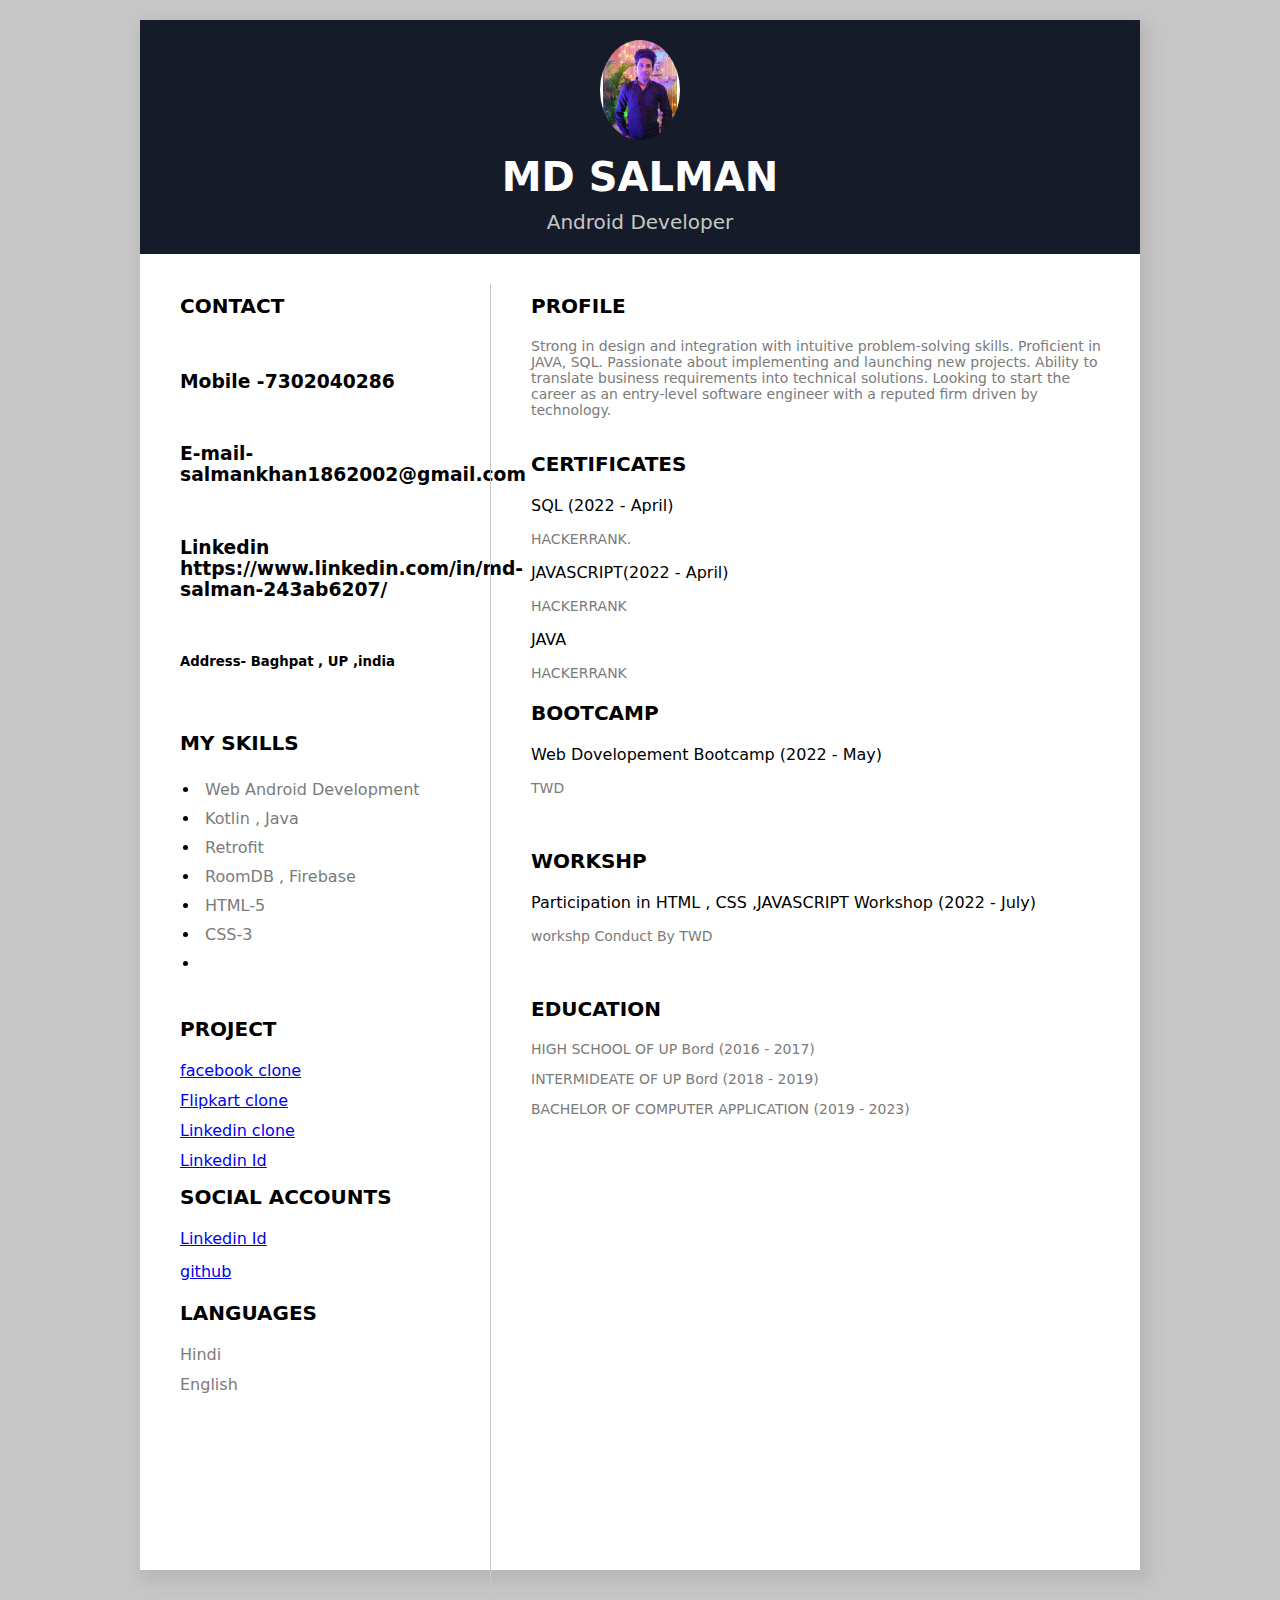
<file: index.html>
<!DOCTYPE html>
<html>

<head>
	<title></title>
	<link rel="stylesheet" type="text/css" href="style.css" />

	<!-- <link rel="stylesheet" href="https://cdnjs.cloudflare.com/ajax/libs/font-awesome/4.7.0/css/font-awesome.min.css"> -->
</head>

<body>

	<div class="main">
		<div class="top-section">
			<img src="https://mdsalmanchohan.github.io/salmanPortfoliyoWeb/assets/img/webp/Professional-Picture-Me.webp" class="profile" />
			<p class="p1"> MD SALMAN<span></span></p>
			<p class="p2">Android Developer </p>
		</div>
		<div class="clearfix"></div>

		<div class="col-div-4">
			<div class="content-box" style="padding-left: 40px;">


				<p class="head">Contact</p>
				<p class="p3"><i class="fa fa-phone" aria-hidden="true"></i> &nbsp;&nbsp;<h3>Mobile -7302040286 </h3></p>
				<p class="p3"><i class="fa fa-envelope" aria-hidden="true"></i> &nbsp;&nbsp;<h3>E-mail- salmankhan1862002@gmail.com</h3></p>
				<p class="p3"><i class="fa fa-envelope" aria-hidden="true"></i> &nbsp;&nbsp;<h3>Linkedin https://www.linkedin.com/in/md-salman-243ab6207/ </h3></p>
				</p>
				<p class="p3"><i class="fa fa-home" aria-hidden="true"></i> &nbsp;&nbsp; <h5>Address- Baghpat , UP ,india   </h5> </p>


				<br />
				<p class="head">my skills</p>
				<ul class="skills">
					<li><span>Web Android Development</span></li>
					<li><span>Kotlin , Java </span></li>
					<li><span>Retrofit</span></li>
					<li><span>RoomDB , Firebase</span></li>
					<li><span>HTML-5</span></li>
					<li><span>CSS-3</span></li>
					<li><span></span></li>

				</ul>

				<br />
				<p class="head">Project</p>
				
				<p class="p3">
					<a href="
				https://mdsalmanchohan.github.io/facebook/">facebook clone</a>
				</p>
				<p class="p3">
					<a href="
					https://mdsalmanchohan.github.io/flipkart/">Flipkart clone </a>
				</p>
				<p class="p3">
					<a href="
						https://mdsalmanchohan.github.io/Linkedin/"> Linkedin clone</a>
				</p>
				<p class="p3">
					<a href="
					https://www.linkedin.com/in/md-salman-243ab6207">Linkedin Id </a>


					<p class="head">social Accounts</p>
				
				<p class="p3">
					<a href="
					https://www.linkedin.com/in/md-salman-243ab6207">Linkedin Id </a>	</p><br>
					<a href="
					https://github.com/MDSalmanChohan"> github </a>


			




				<br />
				<p class="head">Languages</p>
				<p class="p3">Hindi</p>
				<p class="p3">English</p>
			</div>
		</div>
		<div class="line"></div>
		<div class="col-div-8">
			<div class="content-box">
				<p class="head">profile</p>
				<p class="p3" style="font-size: 14px;"> Strong in design and integration with intuitive problem-solving
					skills. Proficient in JAVA, SQL. Passionate about implementing
					and launching new projects. Ability to translate business requirements into technical solutions.
					Looking to start the career as an
					entry-level software engineer with a reputed firm driven by technology.</p>
				<br />
				<p class="head">CERTIFICATES</p>

				<p>SQL (2022 - April)</p>
				<p class="p-4">
					HACKERRANK.</p>

				<p>JAVASCRIPT(2022 - April)</p>
				<p class="p-4">
					HACKERRANK</p>

				<p>JAVA</p>
				<p class="p-4">
					HACKERRANK</p>
				<!---->
				<p class="head">Bootcamp</p>

				<p>Web Dovelopement Bootcamp (2022 - May)</p>
				<p class="p-4">
					TWD</p>
				<br />
				<p class="head">Workshp</p>

				<p>Participation in HTML , CSS ,JAVASCRIPT Workshop (2022 - July)</p>
				<p class="p-4">
					workshp Conduct By TWD </p>
				<br />

				<p class="head">Education</p>
				<p class="p-4">HIGH SCHOOL OF UP Bord (2016 - 2017)</p>
				<p class="p-4">INTERMIDEATE OF UP Bord (2018 - 2019)</p>
				<p class="p-4">BACHELOR OF COMPUTER APPLICATION (2019 - 2023)</p>


			</div>
		</div>

		<div class="clearfix"></div>

	</div>
	<br />
</body>

</html>
</file>
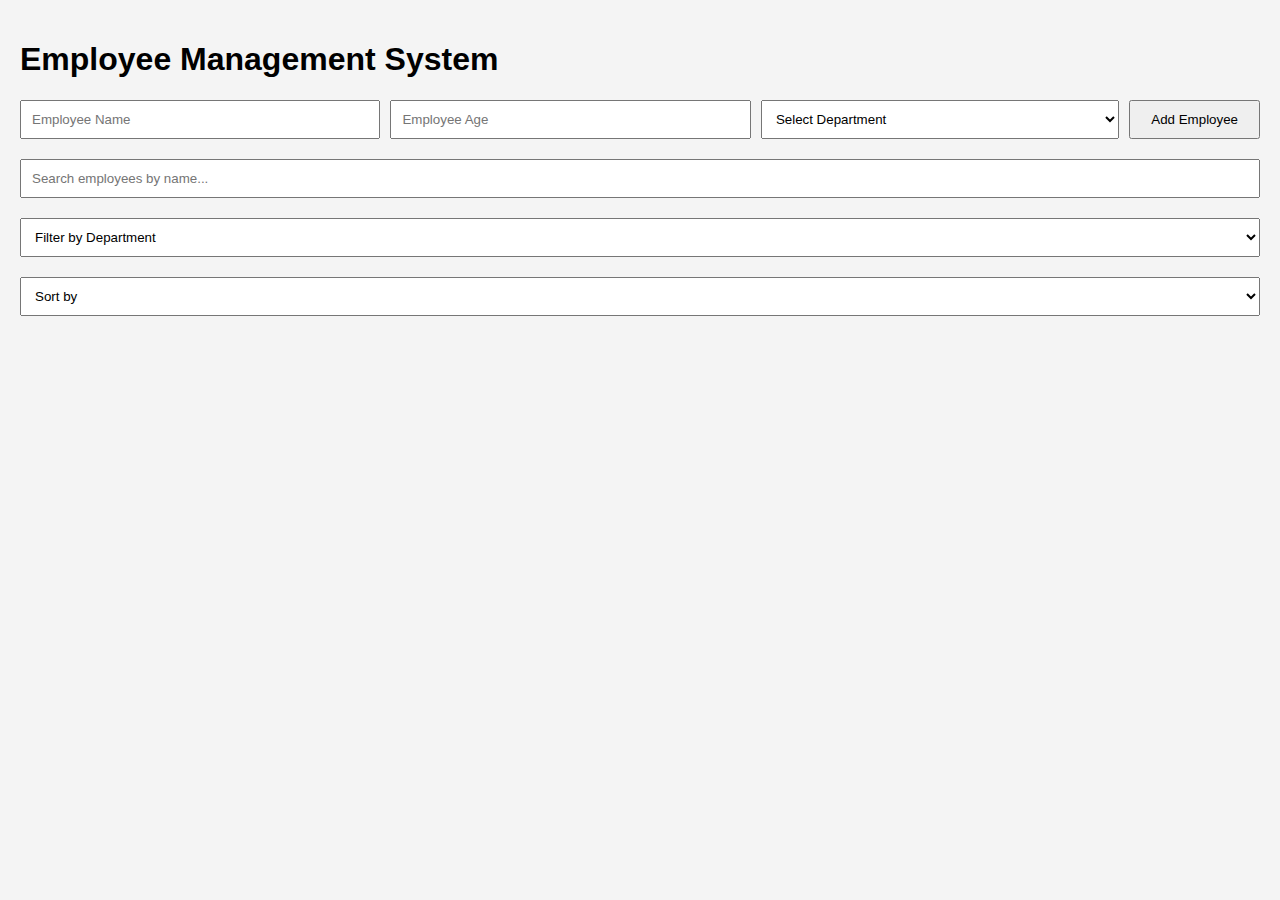
<file: Game/index.html>
<!DOCTYPE html>
<html lang="en">
<head>
  <meta charset="UTF-8">
  <meta name="viewport" content="width=device-width, initial-scale=1.0">
  <title>Employee Management System</title>
  <style>
    body {
      font-family: Arial, sans-serif;
      background-color: #f4f4f4;
      margin: 0;
      padding: 20px;
    }
    #employeeForm {
      display: flex;
      justify-content: space-between;
      margin-bottom: 20px;
    }
    #employeeForm input, #employeeForm select {
      flex: 1;
      padding: 10px;
      margin-right: 10px;
    }
    #employeeForm button {
      padding: 10px 20px;
    }
    #employeeList {
      list-style-type: none;
      padding: 0;
    }
    .employee-item {
      display: flex;
      justify-content: space-between;
      background: #fff;
      padding: 10px;
      margin-bottom: 10px;
      border-radius: 5px;
      box-shadow: 0 2px 4px rgba(0, 0, 0, 0.1);
    }
    .employee-item button {
      background: none;
      border: none;
      cursor: pointer;
    }
    #searchInput, #filterSelect, #sortSelect {
      margin-bottom: 20px;
      padding: 10px;
      width: 100%;
      box-sizing: border-box;
    }
  </style>
</head>
<body>
  <h1>Employee Management System</h1>
  <form id="employeeForm">
    <input type="text" id="employeeName" placeholder="Employee Name">
    <input type="number" id="employeeAge" placeholder="Employee Age">
    <select id="employeeDepartment">
      <option value="">Select Department</option>
      <option value="HR">HR</option>
      <option value="Engineering">Engineering</option>
      <option value="Marketing">Marketing</option>
    </select>
    <button type="submit">Add Employee</button>
  </form>
  <input type="text" id="searchInput" placeholder="Search employees by name...">
  <select id="filterSelect">
    <option value="">Filter by Department</option>
    <option value="HR">HR</option>
    <option value="Engineering">Engineering</option>
    <option value="Marketing">Marketing</option>
  </select>
  <select id="sortSelect">
    <option value="">Sort by</option>
    <option value="name">Name</option>
    <option value="age">Age</option>
    <option value="department">Department</option>
  </select>
  <ul id="employeeList"></ul>

  <script>
    document.addEventListener('DOMContentLoaded', function() {
      // DOM elements
      const employeeForm = document.getElementById('employeeForm');
      const employeeName = document.getElementById('employeeName');
      const employeeAge = document.getElementById('employeeAge');
      const employeeDepartment = document.getElementById('employeeDepartment');
      const employeeList = document.getElementById('employeeList');
      const searchInput = document.getElementById('searchInput');
      const filterSelect = document.getElementById('filterSelect');
      const sortSelect = document.getElementById('sortSelect');

      let employees = [];

      // Event: Add Employee
      employeeForm.addEventListener('submit', function(e) {
        e.preventDefault();
        const name = employeeName.value.trim();
        const age = parseInt(employeeAge.value.trim(), 10);
        const department = employeeDepartment.value.trim();
        if (name !== '' && !isNaN(age) && department !== '') {
          addEmployee(name, age, department);
          employeeName.value = '';
          employeeAge.value = '';
          employeeDepartment.value = '';
        }
      });

      // Function: Add Employee
      function addEmployee(name, age, department) {
        const employee = { name, age, department };
        employees.push(employee);
        displayEmployees();
      }

      // Function: Display Employees
      function displayEmployees() {
        const filteredEmployees = filterEmployees(employees, filterSelect.value);
        const sortedEmployees = sortEmployees(filteredEmployees, sortSelect.value);
        employeeList.innerHTML = sortedEmployees.map(employee => {
          return `
            <li class="employee-item">
              <span>${employee.name} (${employee.age}) - ${employee.department}</span>
              <button onclick="deleteEmployee('${employee.name}')"> ❌</button>
            </li>
          `;
        }).join('');
      }

      // Function: Delete Employee
      window.deleteEmployee = function(name) {
        employees = employees.filter(employee => employee.name !== name);
        displayEmployees();
      }

      // Event: Search Employees
      searchInput.addEventListener('keyup', function() {
        const query = searchInput.value.trim().toLowerCase();
        displayFilteredEmployees(query);
      });

      // Function: Display Filtered Employees
      function displayFilteredEmployees(query) {
        const filteredEmployees = employees.filter(employee => 
          employee.name.toLowerCase().includes(query)
        );
        displayEmployees(filteredEmployees);
      }

      // Event: Filter Employees
      filterSelect.addEventListener('change', function() {
        displayEmployees();
      });

      // Event: Sort Employees
      sortSelect.addEventListener('change', function() {
        displayEmployees();
      });

      // Function: Filter Employees
      function filterEmployees(employees, department) {
        if (department === '') return employees;
        return employees.filter(employee => employee.department === department);
      }

      // Function: Sort Employees
      function sortEmployees(employees, criterion) {
        switch (criterion) {
          case 'name':
            return employees.sort((a, b) => a.name.localeCompare(b.name));
          case 'age':
            return employees.sort((a, b) => a.age - b.age);
          case 'department':
            return employees.sort((a, b) => a.department.localeCompare(b.department));
          default:
            return employees;
        }
      }
    });
  </script>
</body>
</html>
</file>
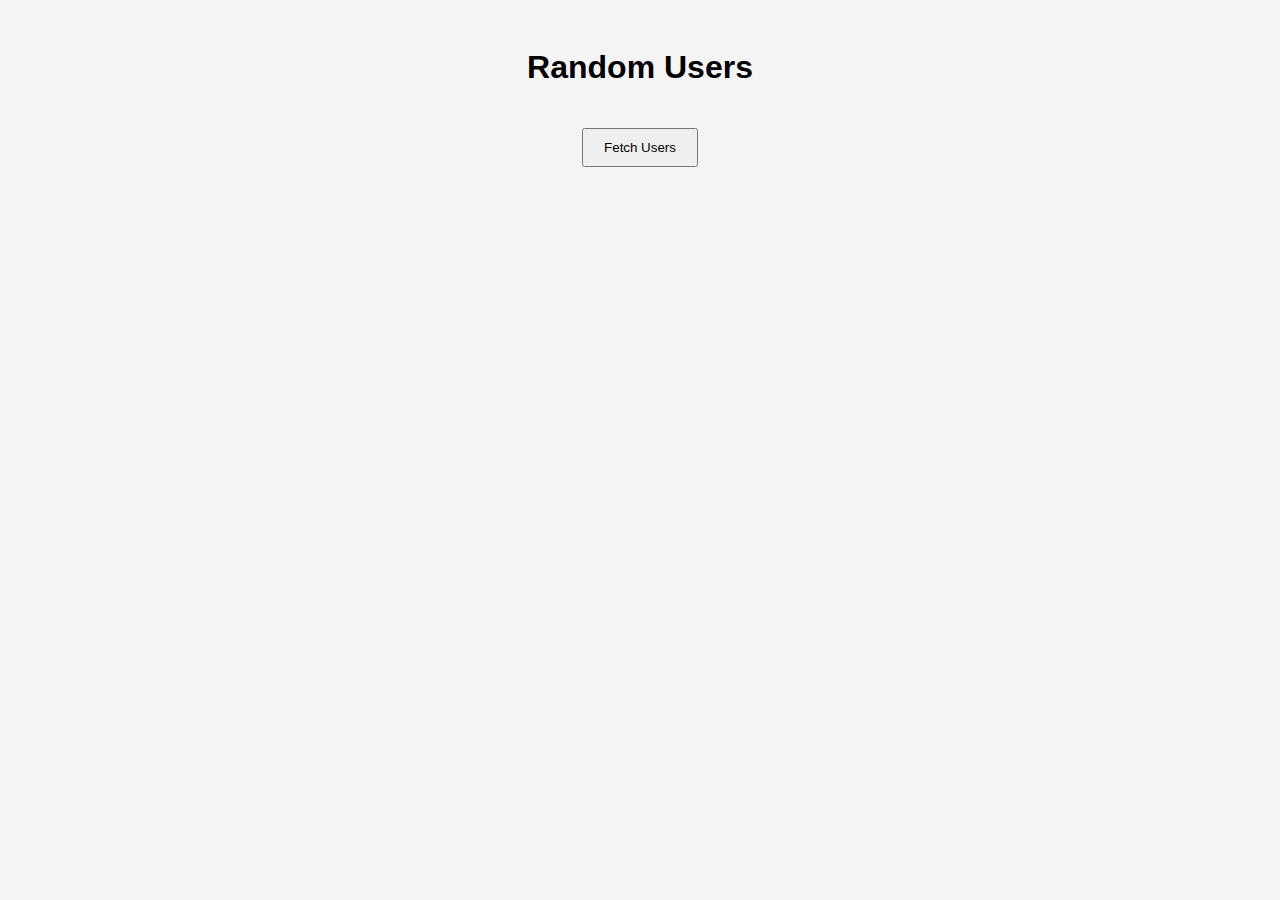
<file: JSFetchApi/index.html>
<!DOCTYPE html>
<html lang="en">
<head>
  <meta charset="UTF-8">
  <meta name="viewport" content="width=device-width, initial-scale=1.0">
  <title>Fetch API with Try...Catch</title>
  <link rel="stylesheet" href="style.css">
</head>
<body>
  <h1>Random Users</h1>
  <button id="fetchButton">Fetch Users</button>
  <div id="userData"></div>
  <script src="app.js"></script>
</body>
</html>
</file>
<file: style.css>
body{
	margin: 0px;
	padding: 0px;
	background-image: radial-gradient(#c7c7c7 45%, #c7c7c7 94%);
	height: 200vh;
	font-family: system-ui;

}
.clearfix{
	clear: both;
}
.main{
	height: 1550px;
	width: 1000px;
	background-color: white;
	box-shadow: 5px 7px 15px 5px #b9b6b6;
	margin: 20px auto;

}

.top-section{
	background-color:#151b29;
	text-align: center;
	padding: 20px;
}
.profile{
	width: 80px;
	border-radius: 50%;
}
.p1{
	color: white;
	font-size: 40px;
	font-weight: bold;
	margin: 0px;
	margin-top: 10px;
}
.p1 span{
	font-weight: 100;
	color: #c7c7c7;
}
.p2{
	font-size: 20px;
	color: #c7c7c7;
	margin: 0px;
	margin-top: 10px;
}
.col-div-4{
	width: 35%;
	float: left;

}
.col-div-8{
	width: 62%;
	float: left;
}
.line{
	border-left: 1px solid #c7c7c7;
  height: 1600px;
  width: 2%;
  margin-top: 30px;
  float:left;
}
.content-box{
	padding: 20px;
}
.head{
	font-size: 20px;
	text-transform: uppercase;
	font-weight: 600;
}
.p3{
	color: #7b7b7b;
	margin-bottom: -5px;

}
.fa{
	color: #151b29;
}
.skills{
	margin-left: -20px;
	    margin-bottom: 0px;
}
.skills li{
	padding: 5px;
}
.skills li span{
	color: #7b7b7b;
}
.p-4{
	font-size: 14px;
	color: #7b7b7b;
}
</file>
<file: JSFetchApi/style.css>
body {
    font-family: Arial, sans-serif;
    background-color: #f4f4f4;
    text-align: center;
    padding: 20px;
  }
  
  button {
    padding: 10px 20px;
    margin-top: 20px;
  }
  
  #userData {
    margin-top: 20px;
    display: flex;
    justify-content: center;
    flex-wrap: wrap;
  }
  
  table {
    border-collapse: collapse;
    width: 100%;
    max-width: 1200px;
  }
  
  thead {
    background-color: #f2f2f2;
  }
  
  th, td {
    border: 1px solid #ddd;
    padding: 8px;
    text-align: left;
  }
  
  th {
    padding-top: 12px;
    padding-bottom: 12px;
    background-color: #4CAF50;
    color: white;
  }
  
  img {
    border-radius: 50%;
  }
</file>
